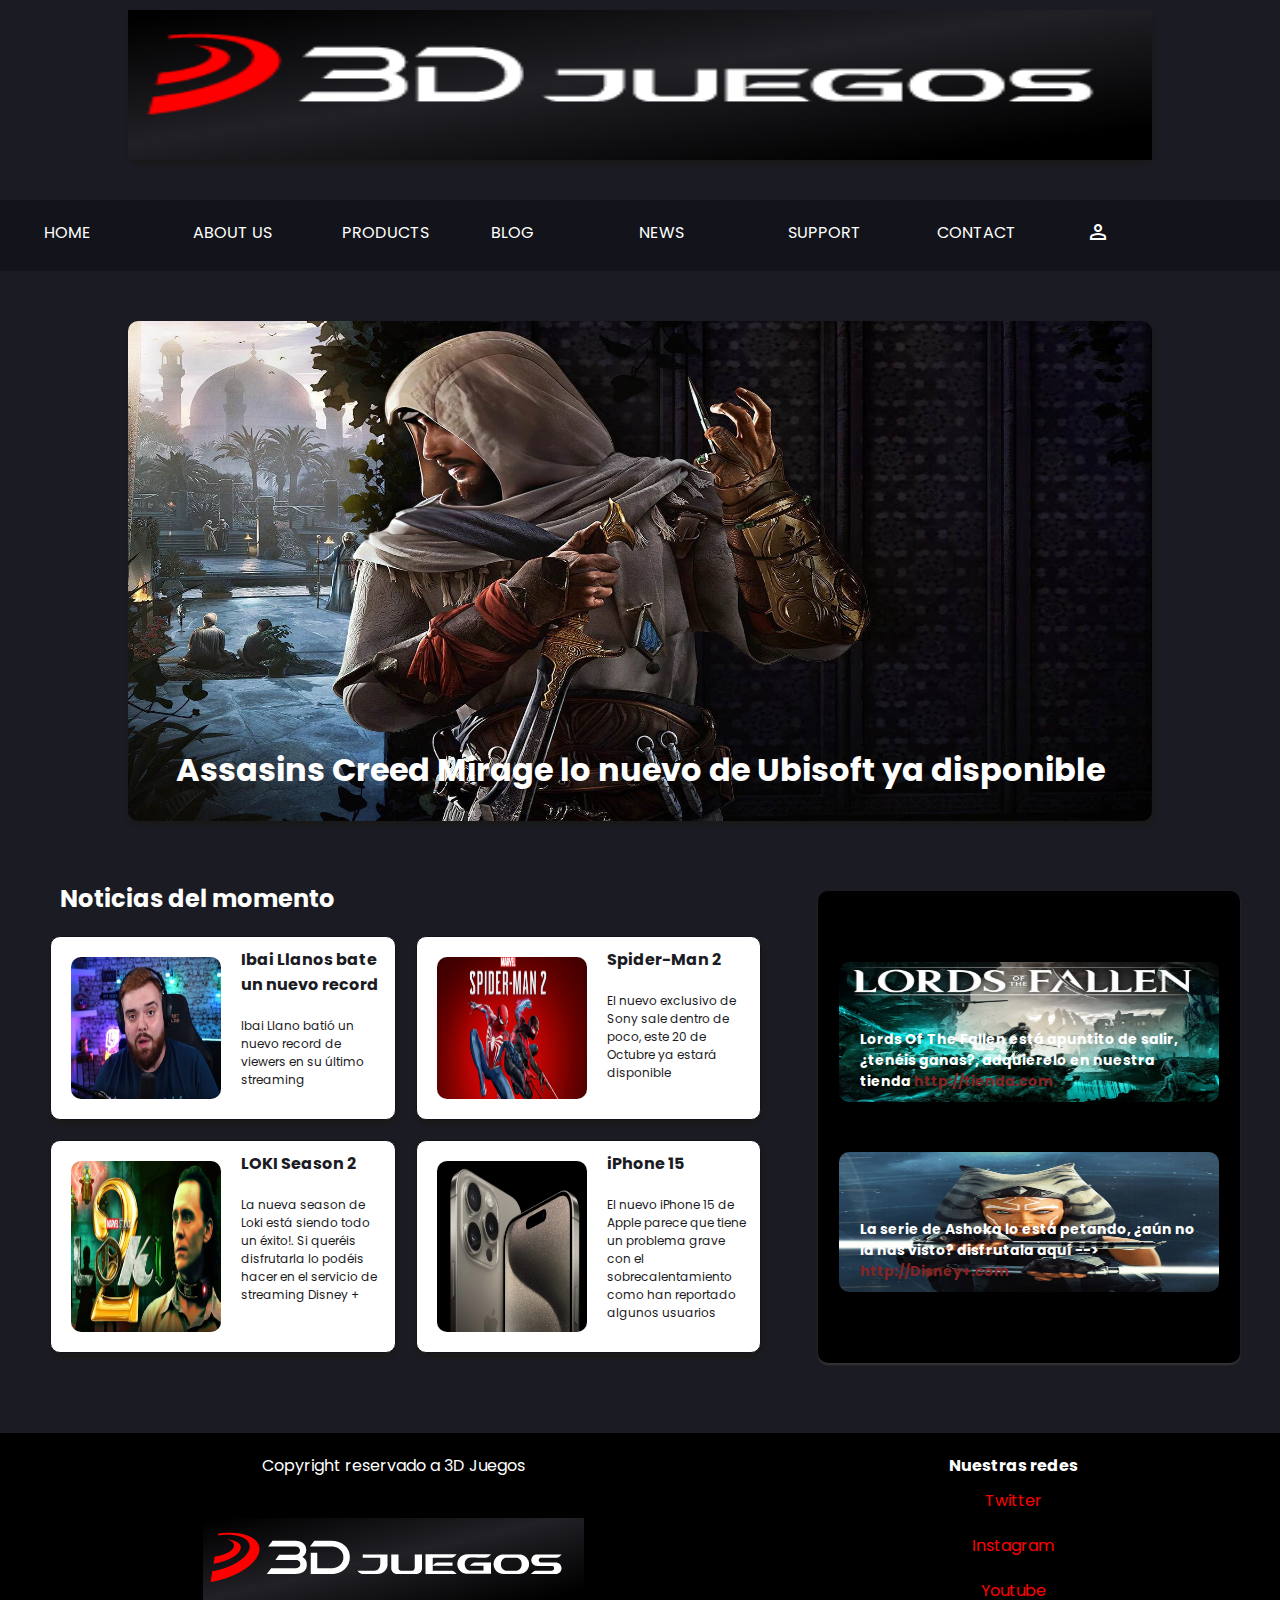
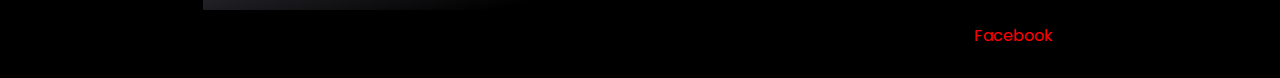
<file: index.html>
<!DOCTYPE html>
<html lang="es">
<head>
    <meta charset="UTF-8">
    <meta name="viewport" content="width=device-width, initial-scale=1.0">
    <link rel="stylesheet" href="https://fonts.googleapis.com/css2?family=Material+Symbols+Outlined:opsz,wght,FILL,GRAD@24,400,0,0" />
    <link rel="stylesheet" href="css/style.css">
    <title>3D Juegos</title>
</head>
<body>
    <header class="header">
        <a href="index.html" class="header-logo__link">
            <div class="header__logo">
                <img src="img/logo_3djuegos.png" class="header__image" alt="image_header"/>
            </div>
        </a>
        <div class="header__container">
            <nav class="menu">
                <ul class="menu__items">
                    <li><a href="#">Home</a></li>
                    <li><a href="#">About us</a></li>
                    <li><a href="pages/products.html">Products</a></li>
                    <li><a href="#">Blog</a></li>
                    <li><a href="#">News</a></li>
                    <li><a href="#">Support</a></li>
                    <li><a href="#">Contact</a></li>
                    <li>
                        <a href="pages/profile.html">
                            <span class="material-symbols-outlined">
                                person
                            </span>
                        </a>
                    </li>
                </ul>
            </nav>
        </div>
    </header>
    <main class="main">
        <section class="main__first-section">
            <img src="img/banner1.jpg" alt="image_main" class="main-first-section__image">
            <p>Assasins Creed Mirage lo nuevo de Ubisoft ya disponible</p>
        </section>
        <section class="main__second-section">
            <div class="main-second-section__container">
                <h2 class="container__title">Noticias del momento</h2>
                <div class="container__articles-container">
                    <article>
                        <img src="img/ibai.jpg" alt="ibai"/>
                        <div>
                            <h4>Ibai Llanos bate un nuevo record</h4>
                            <p>Ibai Llano batió un nuevo record de viewers en su último streaming</p>
                        </div>
                    </article>
                    <article>
                        <img src="img/spiderman2.png" alt="spiderman2"/>
                        <div>
                            <h4>Spider-Man 2</h4>
                            <p>El nuevo exclusivo de Sony sale dentro de poco, este 20 de Octubre ya estará disponible</p>
                        </div>
                    </article>
                    <article>
                        <img src="img/loki.png" alt="loki"/>
                        <div>
                            <h4>LOKI Season 2</h4>
                            <p>La nueva season de Loki está siendo todo un éxito!. Si queréis disfrutarla lo podéis hacer en el servicio de streaming Disney +</p>
                        </div>
                    </article>
                    <article>
                        <img src="img/iphone15.png" alt="iphone15"/>
                        <div>
                            <h4>iPhone 15</h4>
                            <p>El nuevo iPhone 15 de Apple parece que tiene un problema grave con el sobrecalentamiento como han reportado algunos usuarios</p>
                        </div>
                    </article>
                </div>
            </div>
            <aside class="main-second-section__aside">
                <div>
                    <img src="img/juego1.png" alt="lords_of_the_fallen" />
                    <p>Lords Of The Fallen está apuntito de salir, ¿tenéis ganas?, adquierelo en nuestra tienda <a href="#">http://tienda.com</a></p>
                </div>
                <div>
                    <img src="img/ashoka.png" alt="ashoka" />
                    <p>La serie de Ashoka lo está petando, ¿aún no la has visto? disfrutala aquí --> <a href="#">http://Disney+.com</a></p>
                </div>
            </aside>
        </section>
    </main>
    <footer>
        <div class="copyright__box">
            <p>Copyright reservado a 3D Juegos<i class="fa fa-copyright" aria-hidden="true"></i></p>
            <img src="img/logo_3djuegos.png" alt="logo"/>
        </div>
        <div class="footer__menu">
            <h4>Nuestras redes</h4>
            <ul>
                <li><a href="#">Twitter</a></li>
                <li><a href="#">Instagram</a></li>
                <li><a href="#">Youtube</a></li>
                <li><a href="#">Facebook</a></li>
            </ul>
        </div>
    </footer>
</body>
</html>
</file>
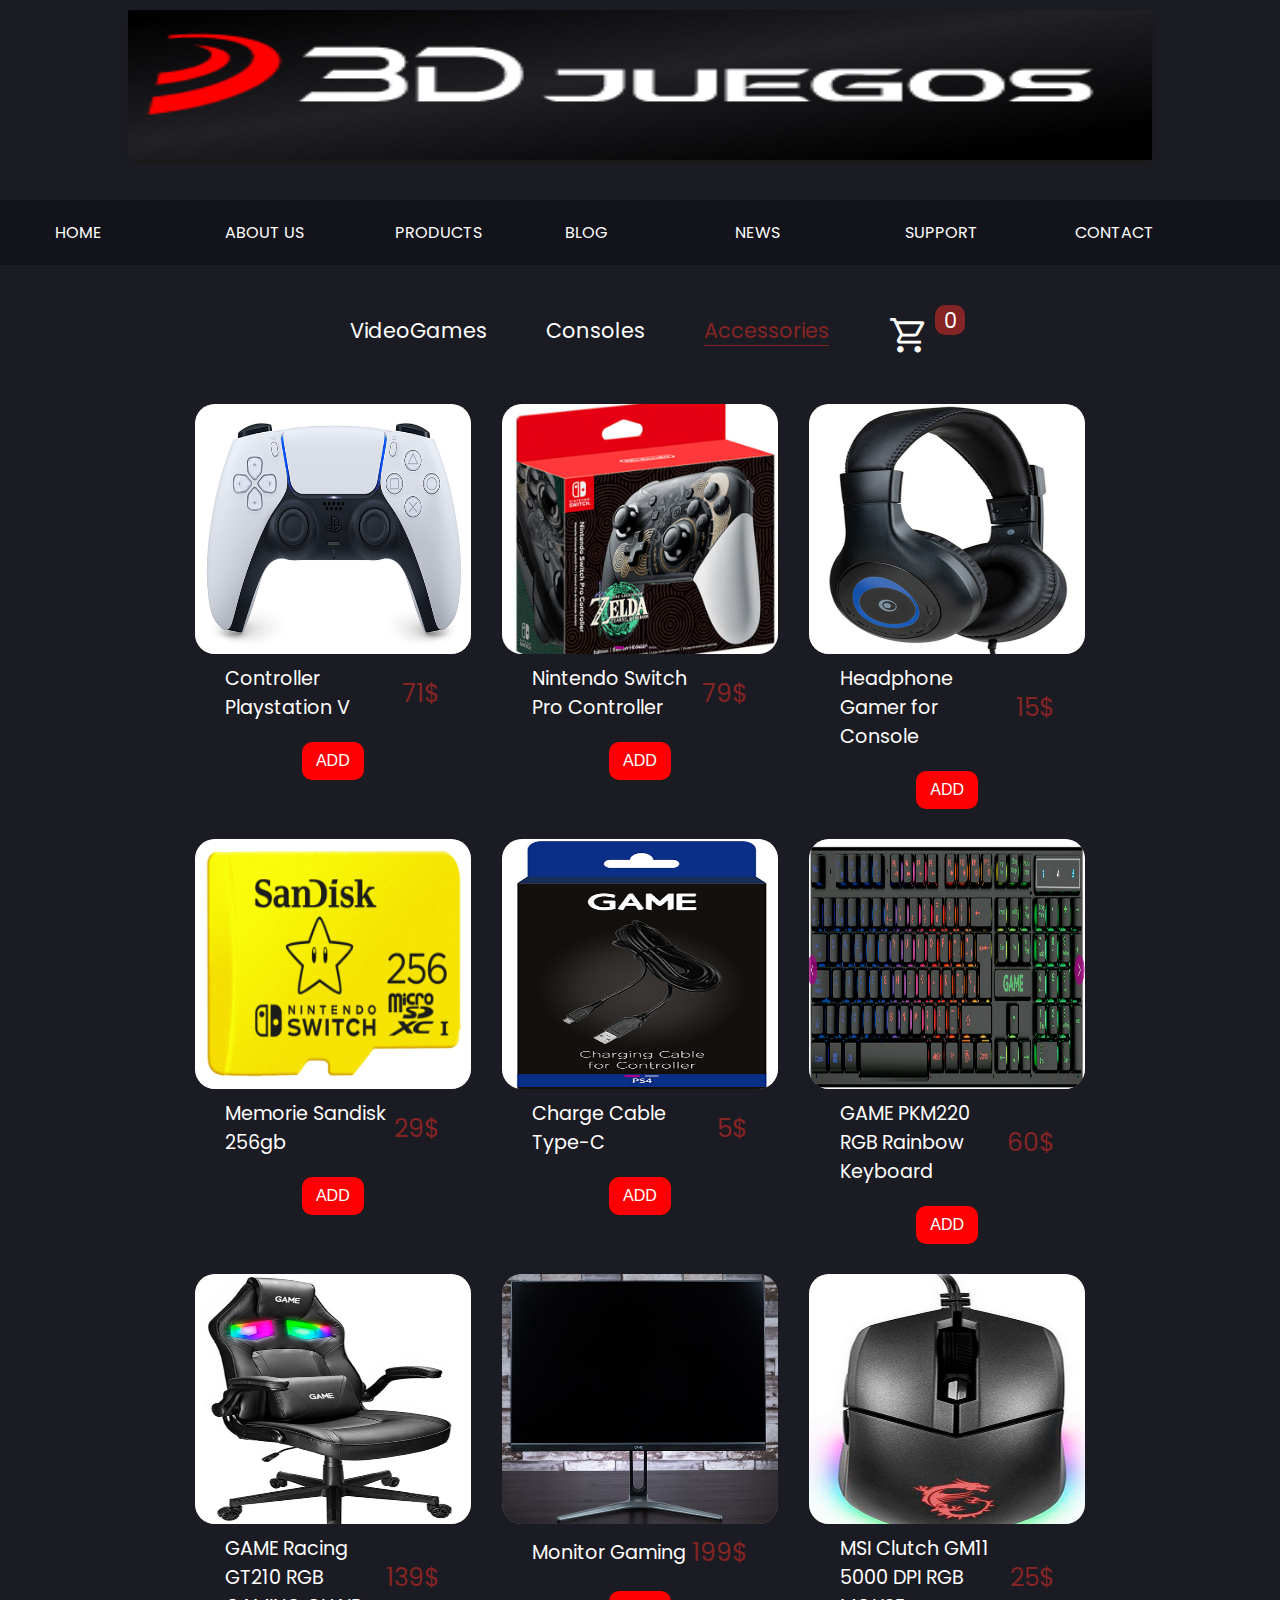
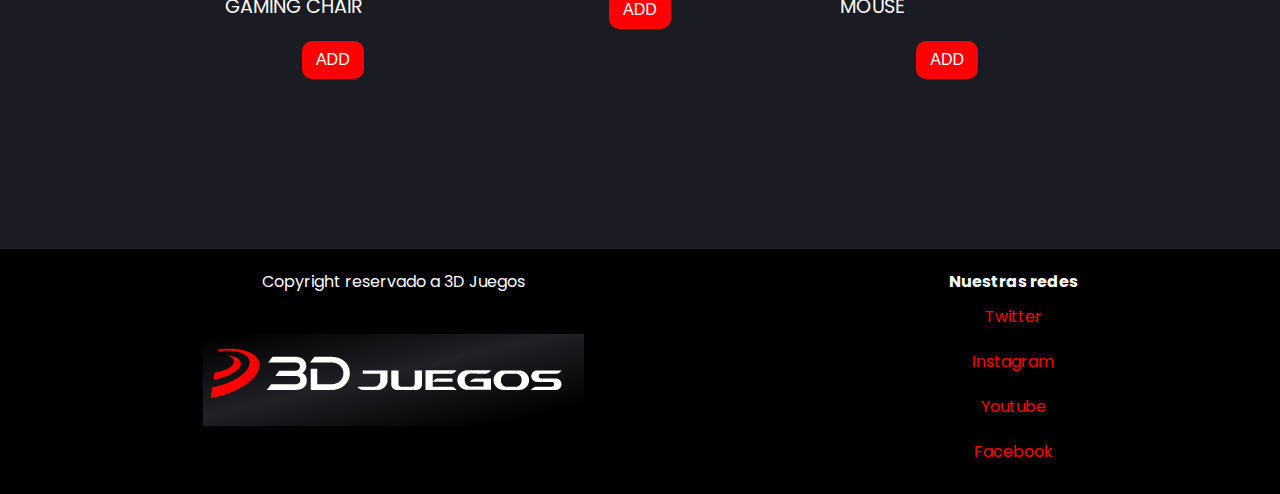
<file: pages/accessories.html>
<!DOCTYPE html>
<html lang="es">
<head>
    <meta charset="UTF-8">
    <meta name="viewport" content="width=device-width, initial-scale=1.0">
    <link rel="stylesheet" href="/css/style.css">
    <link rel="stylesheet" href="https://fonts.googleapis.com/css2?family=Material+Symbols+Outlined:opsz,wght,FILL,GRAD@24,400,0,0" />
    <title>3D Juegos</title>
</head>
<body>
    <header class="header">
        <a href="/index.html" class="header-logo__link">
            <div class="header__logo">
                <img src="/img/logo_3djuegos.png" class="header__image" alt="image_header"/>
            </div>
        </a>
        <div class="header__container">
            <nav class="menu">
                <ul class="menu__items">
                    <li><a href=/index.html">Home</a></li>
                    <li><a href="#">About us</a></li>
                    <li><a href="products.html">Products</a></li>
                    <li><a href="#">Blog</a></li>
                    <li><a href="#">News</a></li>
                    <li><a href="#">Support</a></li>
                    <li><a href="#">Contact</a></li>
                </ul>
            </nav>
        </div>
    </header>
    <main class="main">
        <nav class="products__menu">
            <ul class="products-menu__items">
                <li><a href="products.html">VideoGames</a></li>
                <li><a href="consoles.html">Consoles</a></li>
                <li><a href="accessories.html" class="active">Accessories</a></li>
                <li>
                    <a href="shop_cart.html">
                        <span class="material-symbols-outlined cart">
                            shopping_cart
                        </span>
                    </a>
                    <div id="cart__number">
                        0
                    </div>
                </li>
            </ul>
        </nav>
        <section class="products__container">
            <div class="products--container__products">
                <div class="product">
                    <img src="/img/controller_play.png" alt="controller_play"/>
                    <div class="product__description">
                        <p class="product__paragraph-accessorie">Controller Playstation V</p>
                        <p class="product__price-accessorie">71$</p>
                    </div>
                    <button class="btn__add-accessorie">Add</button>
                </div>
                <div class="product">
                    <img src="/img/nintento_controller.png" alt="controller_switch"/>
                    <div class="product__description">
                        <p class="product__paragraph-accessorie">Nintendo Switch Pro Controller</p>
                        <p class="product__price-accessorie">79$</p>
                    </div>
                    <button class="btn__add-accessorie">Add</button>
                </div>
                <div class="product">
                    <img src="/img/headphone.png" alt="headphone"/>
                    <div class="product__description">
                        <p class="product__paragraph-accessorie">Headphone Gamer for Console</p>
                        <p class="product__price-accessorie">15$</p>
                    </div>
                    <button class="btn__add-accessorie">Add</button>
                </div>
                <div class="product">
                    <img src="/img/memorie.png" alt="sandisk"/>
                    <div class="product__description">
                        <p class="product__paragraph-accessorie">Memorie Sandisk 256gb</p>
                        <p class="product__price-accessorie">29$</p>
                    </div>
                    <button class="btn__add-accessorie">Add</button>
                </div>
                <div class="product">
                    <img src="/img/cable.png" alt="cable"/>
                    <div class="product__description">
                        <p class="product__paragraph-accessorie">Charge Cable Type-C</p>
                        <p class="product__price-accessorie">5$</p>
                    </div>
                    <button class="btn__add-accessorie">Add</button>
                </div>
                <div class="product">
                    <img src="/img/keyboard.png" alt="Keyboard"/>
                    <div class="product__description">
                        <p class="product__paragraph-accessorie">GAME PKM220 RGB Rainbow Keyboard</p>
                        <p class="product__price-accessorie">60$</p>
                    </div>  
                    <button class="btn__add-accessorie">Add</button>
                </div>
                <div class="product">
                    <img src="/img/silla.png" alt="chair"/>
                    <div class="product__description">
                        <p class="product__paragraph-accessorie">GAME Racing GT210 RGB GAMING CHAIR</p>
                        <p class="product__price-accessorie">139$</p>
                    </div>
                    <button class="btn__add-accessorie">Add</button>
                </div>
                <div class="product">
                    <img src="/img/monitor.png" alt="Monitor"/>
                    <div class="product__description">
                        <p class="product__paragraph-accessorie">Monitor Gaming</p>
                        <p class="product__price-accessorie">199$</p>
                    </div>
                    <button class="btn__add-accessorie">Add</button>
                </div>
                <div class="product">
                    <img src="/img/mouse.png" alt="mouse"/>
                    <div class="product__description">
                        <p class="product__paragraph-accessorie">MSI Clutch GM11 5000 DPI RGB MOUSE</p>
                        <p class="product__price-accessorie">25$</p>
                    </div>
                    <button class="btn__add-accessorie">Add</button>
                </div>
            </div>
        </section>
    </main>
    <footer>
        <div class="copyright__box">
            <p>Copyright reservado a 3D Juegos<i class="fa fa-copyright" aria-hidden="true"></i></p>
            <img src="/img/logo_3djuegos.png" alt="logo"/>
        </div>
        <div class="footer__menu">
            <h4>Nuestras redes</h4>
            <ul>
                <li><a href="#">Twitter</a></li>
                <li><a href="#">Instagram</a></li>
                <li><a href="#">Youtube</a></li>
                <li><a href="#">Facebook</a></li>
            </ul>
        </div>
    </footer>
    <script src="/js/main.js"></script>
</body>
</html>
</file>
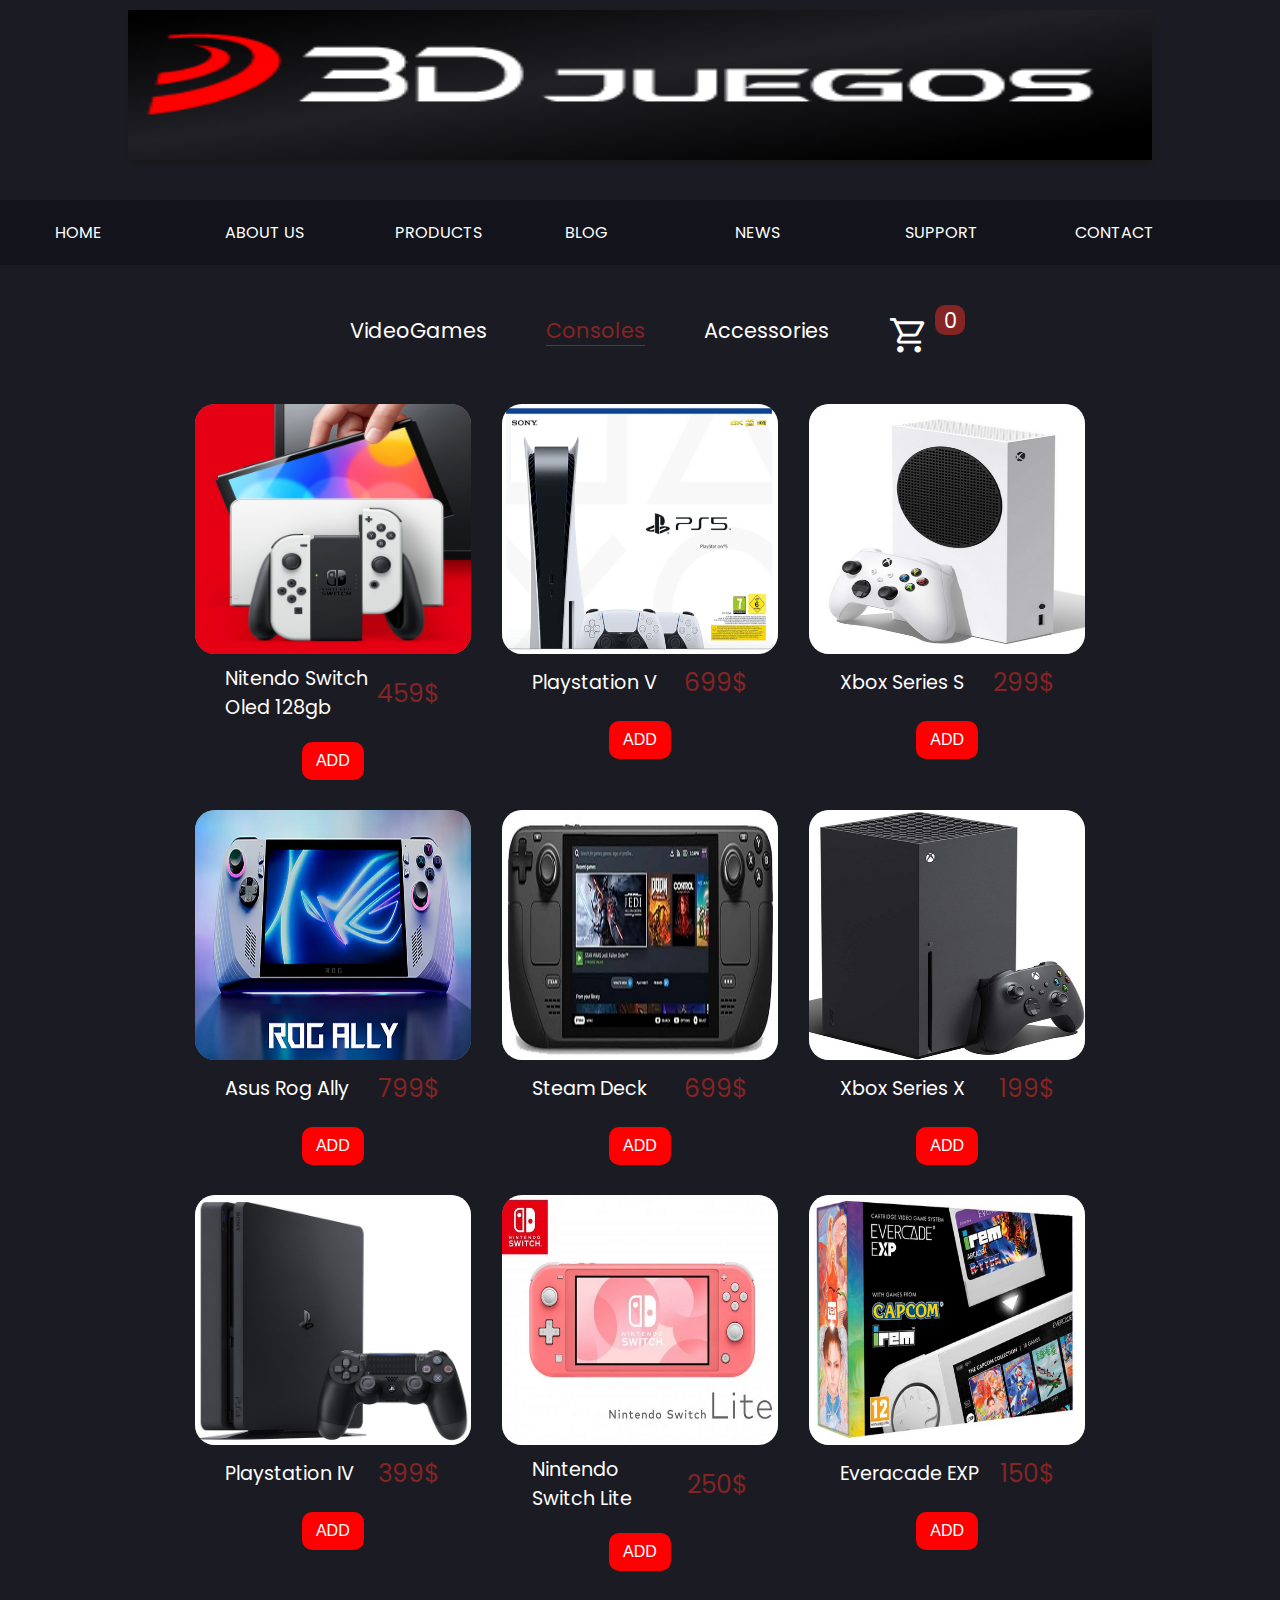
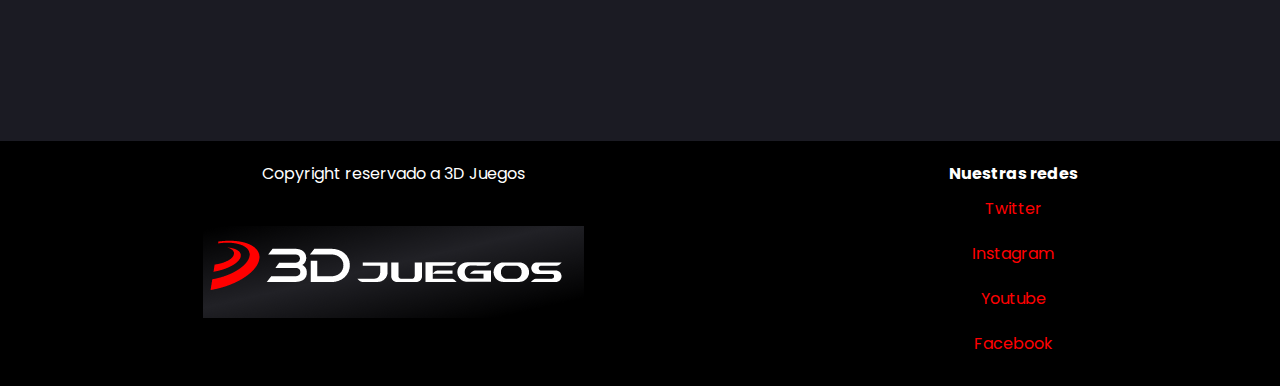
<file: pages/consoles.html>
<!DOCTYPE html>
<html lang="es">
<head>
    <meta charset="UTF-8">
    <meta name="viewport" content="width=device-width, initial-scale=1.0">
    <link rel="stylesheet" href="/css/style.css">
    <link rel="stylesheet" href="https://fonts.googleapis.com/css2?family=Material+Symbols+Outlined:opsz,wght,FILL,GRAD@24,400,0,0" />
    <title>3D Juegos</title>
</head>
<body>
    <header class="header">
        <a href="/index.html" class="header-logo__link">
            <div class="header__logo">
                <img src="/img/logo_3djuegos.png" class="header__image" alt="image_header"/>
            </div>
        </a>
        <div class="header__container">
            <nav class="menu">
                <ul class="menu__items">
                    <li><a href=/index.html">Home</a></li>
                    <li><a href="#">About us</a></li>
                    <li><a href="products.html">Products</a></li>
                    <li><a href="#">Blog</a></li>
                    <li><a href="#">News</a></li>
                    <li><a href="#">Support</a></li>
                    <li><a href="#">Contact</a></li>
                </ul>
            </nav>
        </div>
    </header>
    <main class="main">
        <nav class="products__menu">
            <ul class="products-menu__items">
                <li><a href="products.html">VideoGames</a></li>
                <li><a href="consoles.html" class="active">Consoles</a></li>
                <li><a href="accessories.html">Accessories</a></li>
                <li>
                    <a href="shop_cart.html">
                        <span class="material-symbols-outlined cart">
                            shopping_cart
                        </span>
                    </a>
                    <div id="cart__number">
                        0
                    </div>
                </li>
            </ul>
        </nav>
        <section class="products__container">
            <div class="products--container__products">
                <div class="product">
                    <img src="/img/switch_oled.png" alt="switch"/>
                    <div class="product__description">
                        <p class="product__paragraph-console">Nitendo Switch Oled 128gb</p>
                        <p class="product__price-console">459$</p>
                    </div>
                    <button class="btn__add-console">Add</button>
                </div>
                <div class="product">
                    <img src="/img/playstation_5.png" alt="play5"/>
                    <div class="product__description">
                        <p class="product__paragraph-console">Playstation V</p>
                        <p class="product__price-console">699$</p>
                    </div>
                    <button class="btn__add-console">Add</button>
                </div>
                <div class="product">
                    <img src="/img/xbox_s.png" alt="xbox__s"/>
                    <div class="product__description">
                        <p class="product__paragraph-console">Xbox Series S</p>
                        <p class="product__price-console">299$</p>
                    </div>
                    <button class="btn__add-console">Add</button>
                </div>
                <div class="product">
                    <img src="/img/rog_ally.png" alt="asus_rog"/>
                    <div class="product__description">
                        <p class="product__paragraph-console">Asus Rog Ally</p>
                        <p class="product__price-console">799$</p>
                    </div>
                    <button class="btn__add-console">Add</button>
                </div>
                <div class="product">
                    <img src="/img/steam_deck.png" alt="steam"/>
                    <div class="product__description">
                        <p class="product__paragraph-console">Steam Deck</p>
                        <p class="product__price-console">699$</p>
                    </div>
                    <button class="btn__add-console">Add</button>
                </div>
                <div class="product">
                    <img src="/img/xbox_x.png" alt="xbox_x"/>
                    <div class="product__description">
                        <p class="product__paragraph-console">Xbox Series X</p>
                        <p class="product__price-console">199$</p>
                    </div>  
                    <button class="btn__add-console">Add</button>
                </div>
                <div class="product">
                    <img src="/img/playstation_4.png" alt="pla4"/>
                    <div class="product__description">
                        <p class="product__paragraph-console">Playstation IV</p>
                        <p class="product__price-console">399$</p>
                    </div>
                    <button class="btn__add-console">Add</button>
                </div>
                <div class="product">
                    <img src="/img/nintendo_lite.png" alt="nintendo"/>
                    <div class="product__description">
                        <p class="product__paragraph-console">Nintendo Switch Lite</p>
                        <p class="product__price-console">250$</p>
                    </div>
                    <button class="btn__add-console">Add</button>
                </div>
                <div class="product">
                    <img src="/img/everarcade.png" alt="everarcade"/>
                    <div class="product__description">
                        <p class="product__paragraph-console">Everacade EXP</p>
                        <p class="product__price-console">150$</p>
                    </div>
                    <button class="btn__add-console">Add</button>
                </div>
            </div>
        </section>
    </main>
    <footer>
        <div class="copyright__box">
            <p>Copyright reservado a 3D Juegos<i class="fa fa-copyright" aria-hidden="true"></i></p>
            <img src="/img/logo_3djuegos.png" alt="logo"/>
        </div>
        <div class="footer__menu">
            <h4>Nuestras redes</h4>
            <ul>
                <li><a href="#">Twitter</a></li>
                <li><a href="#">Instagram</a></li>
                <li><a href="#">Youtube</a></li>
                <li><a href="#">Facebook</a></li>
            </ul>
        </div>
    </footer>
    <script src="/js/main.js"></script>
</body>
</html>
</file>
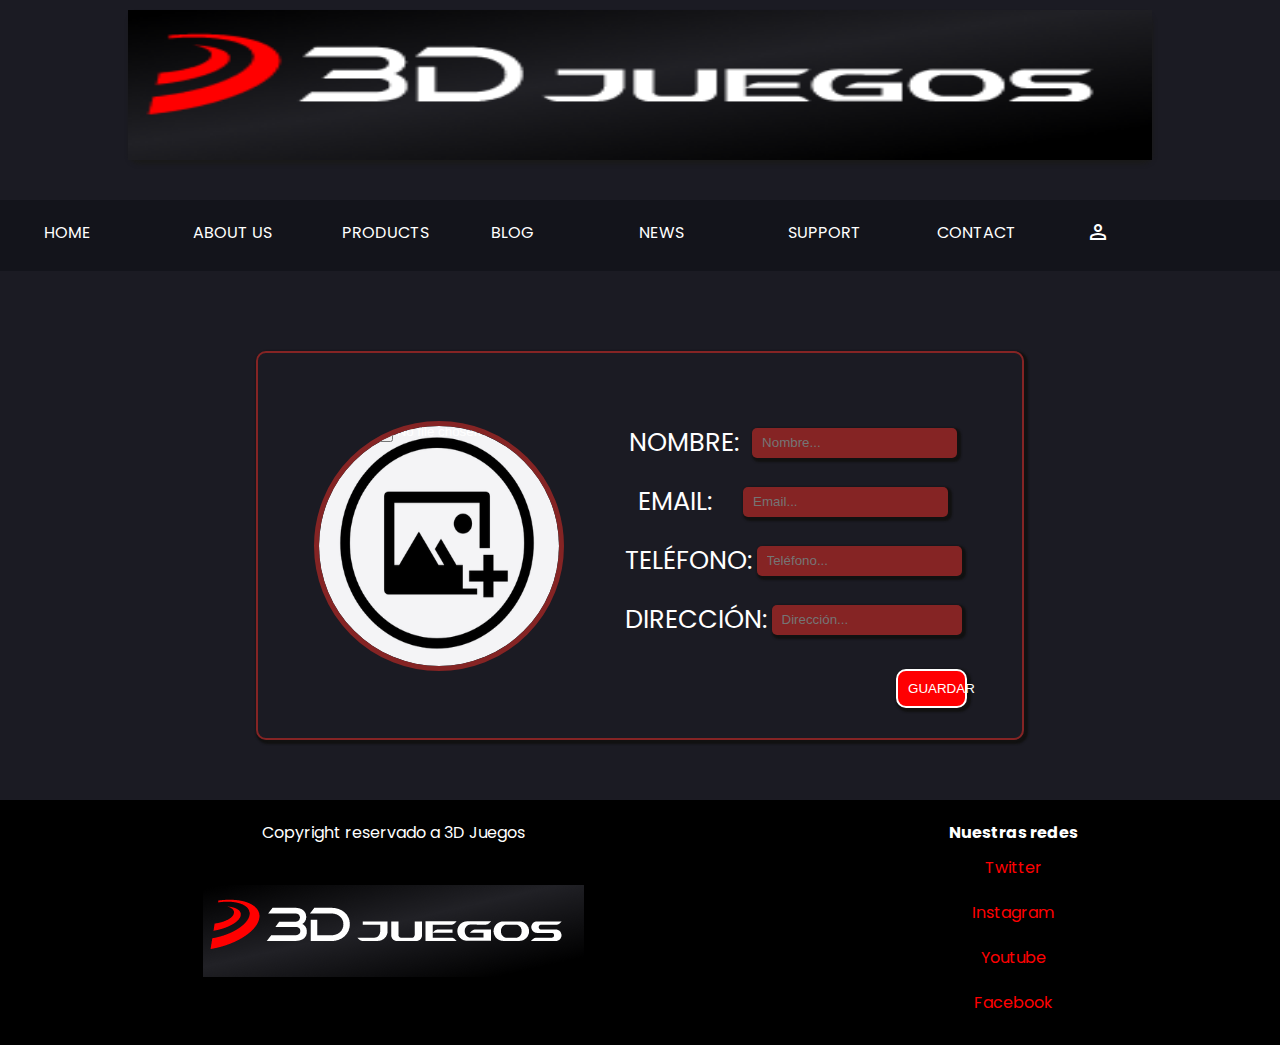
<file: pages/edit.html>
<!DOCTYPE html>
<html lang="es">
<head>
    <meta charset="UTF-8">
    <meta name="viewport" content="width=device-width, initial-scale=1.0">
    <link rel="stylesheet" href="/css/style.css">
    <link rel="stylesheet" href="https://fonts.googleapis.com/css2?family=Material+Symbols+Outlined:opsz,wght,FILL,GRAD@24,400,0,0" />
    <link rel="stylesheet" href="https://fonts.googleapis.com/css2?family=Material+Symbols+Outlined:opsz,wght,FILL,GRAD@24,400,0,0" />
    <link rel="stylesheet" href="https://fonts.googleapis.com/css2?family=Material+Symbols+Outlined:opsz,wght,FILL,GRAD@24,400,0,0" />
    <title>3D Juegos</title>
</head>
<body>
    <header class="header">
        <a href="/index.html" class="header-logo__link">
            <div class="header__logo">
                <img src="/img/logo_3djuegos.png" class="header__image" alt="image_header"/>
            </div>
        </a>
        <div class="header__container">
            <nav class="menu">
                <ul class="menu__items">
                    <li><a href="/index.html">Home</a></li>
                    <li><a href="#">About us</a></li>
                    <li><a href="products.html">Products</a></li>
                    <li><a href="#">Blog</a></li>
                    <li><a href="#">News</a></li>
                    <li><a href="#">Support</a></li>
                    <li><a href="#">Contact</a></li>
                    <li>
                        <a href="profile.html">
                            <span class="material-symbols-outlined">
                                person
                            </span>
                        </a>
                    </li>
                </ul>
            </nav>
        </div>
    </header>
    <main class="main">
        <section class="profile__container">
            <div class="profile__img">
                <img src="/img/no_img.png" alt="img_profile" class="profile__image"/>
                <input type="file" name="image" id="img_input"/>
            </div>
            <div class="profile__data">
                <form id="form_edit">
                    <div class="container__input">
                        <label for="name">Nombre:</label>
                        <input type="text" name="nombre" id="nombre_profile" placeholder="Nombre..."/>
                    </div>
                    <div class="container__input">
                        <label for="name">Email:</label>
                        <input type="text" name="email" id="email_profile" placeholder="Email..."/>
                    </div>
                    <div class="container__input">
                        <label for="name">Teléfono:</label>
                        <input type="text" name="telefono" id="telefono_profile" placeholder="Teléfono..."/>
                    </div>
                    <div class="container__input">
                        <label for="name">Dirección:</label>
                        <input type="text" name="direccion" id="direccion_profile" placeholder="Dirección..."/>
                    </div>
                    <button type="submit" id="btn_save_profile">
                        <a href="profile.html">
                            Guardar
                        </a>
                    </button>
                </form>
            </div>
        </section>
    </main>
    <footer>
        <div class="copyright__box">
            <p>Copyright reservado a 3D Juegos<i class="fa fa-copyright" aria-hidden="true"></i></p>
            <img src="/img/logo_3djuegos.png" alt="logo"/>
        </div>
        <div class="footer__menu">
            <h4>Nuestras redes</h4>
            <ul>
                <li><a href="#">Twitter</a></li>
                <li><a href="#">Instagram</a></li>
                <li><a href="#">Youtube</a></li>
                <li><a href="#">Facebook</a></li>
            </ul>
        </div>
    </footer>
    <script src="/js/main.js"></script>
</body>
</html>
</file>
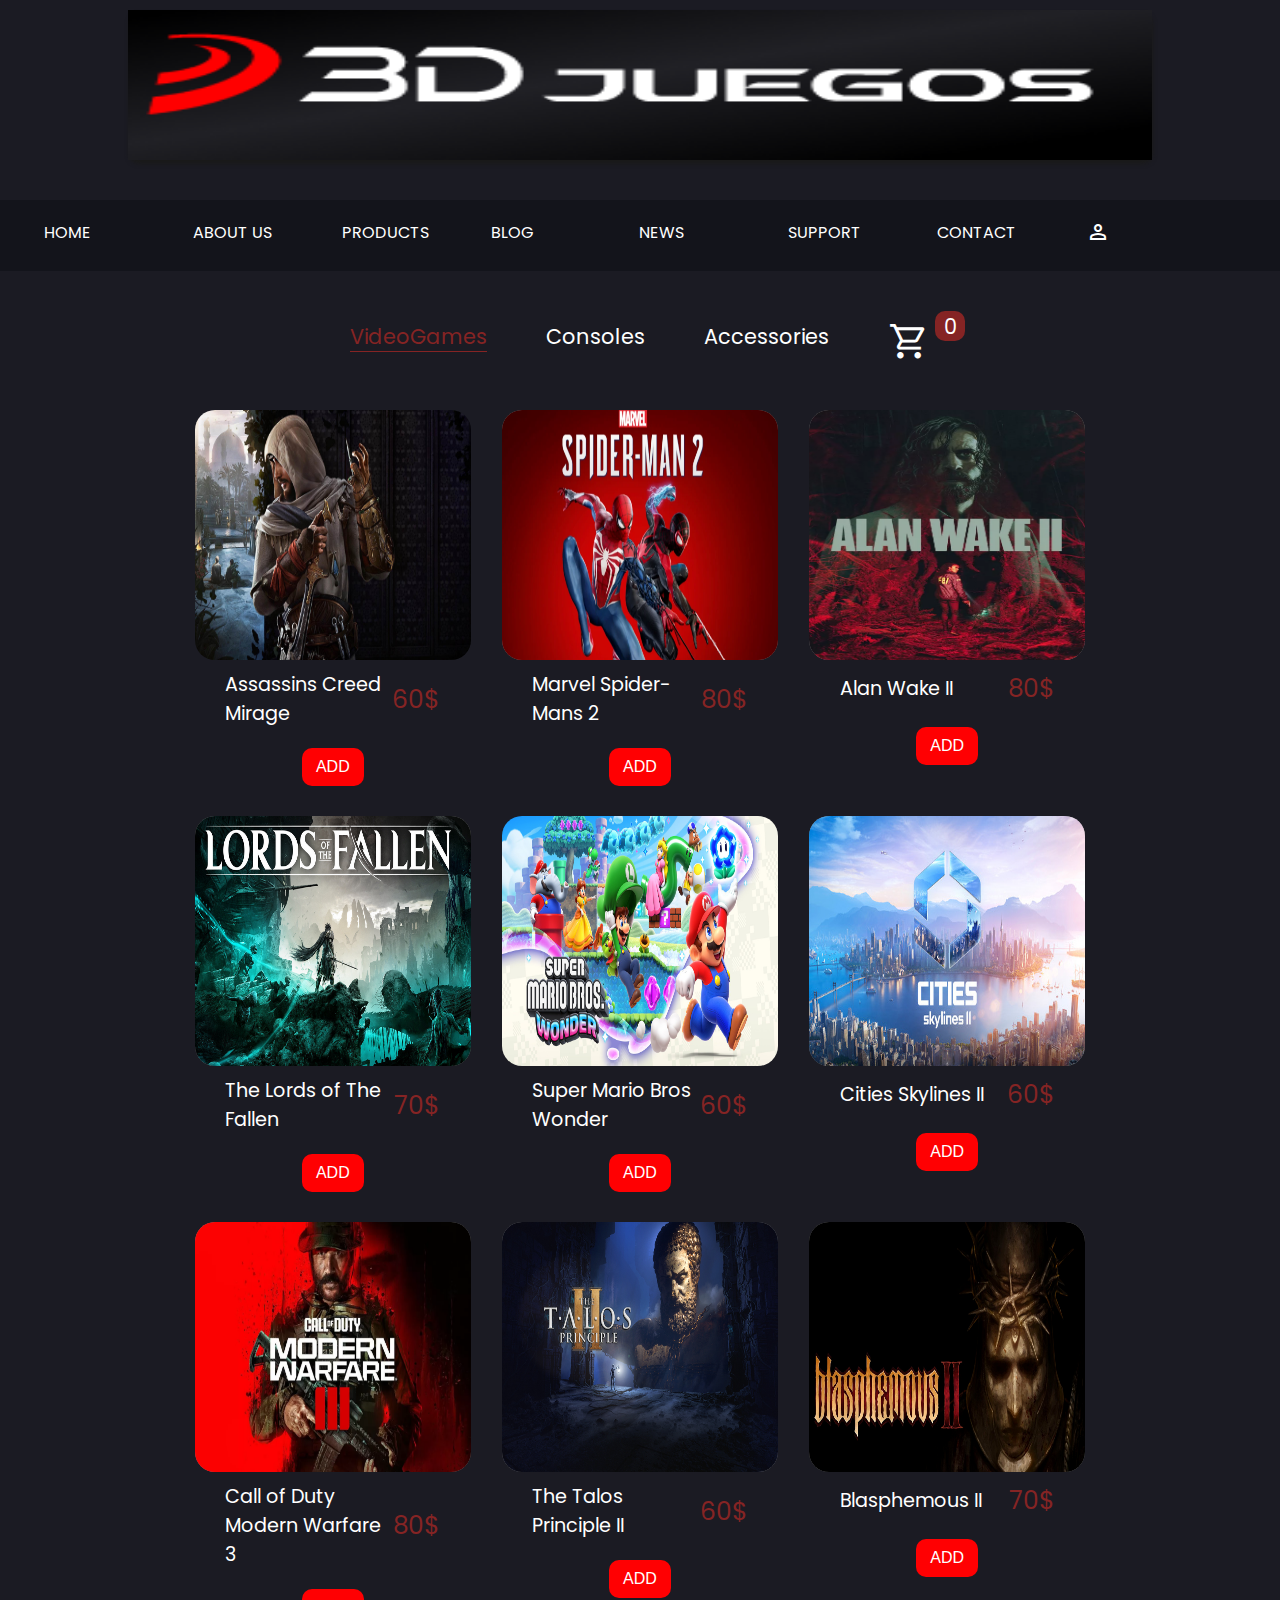
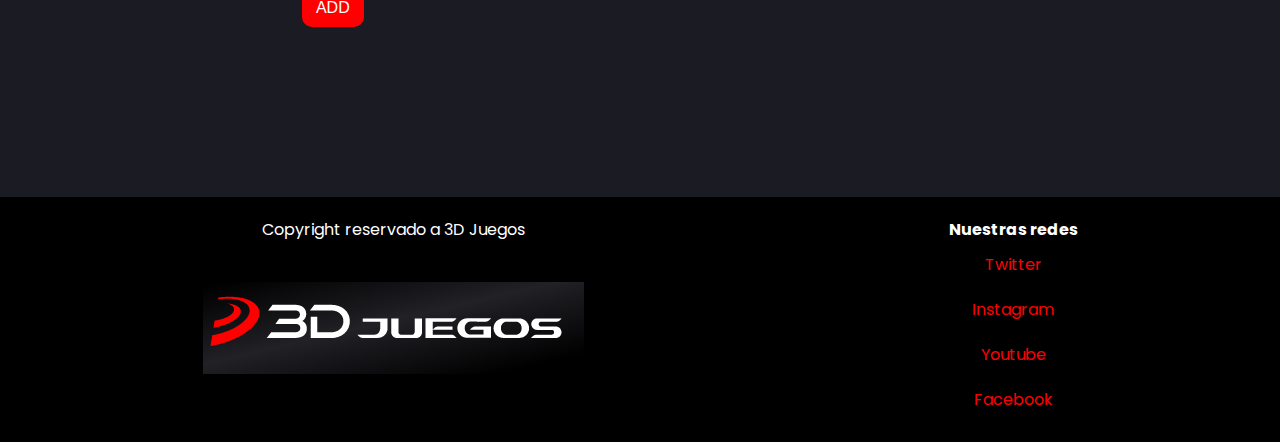
<file: pages/products.html>
<!DOCTYPE html>
<html lang="es">
<head>
    <meta charset="UTF-8">
    <meta name="viewport" content="width=device-width, initial-scale=1.0">
    <link rel="stylesheet" href="/css/style.css">
    <link rel="stylesheet" href="https://fonts.googleapis.com/css2?family=Material+Symbols+Outlined:opsz,wght,FILL,GRAD@24,400,0,0" />
    <link rel="stylesheet" href="https://fonts.googleapis.com/css2?family=Material+Symbols+Outlined:opsz,wght,FILL,GRAD@24,400,0,0" />
    <title>3D Juegos</title>
</head>
<body>
    <header class="header">
        <a href="/index.html" class="header-logo__link">
            <div class="header__logo">
                <img src="/img/logo_3djuegos.png" class="header__image" alt="image_header"/>
            </div>
        </a>
        <div class="header__container">
            <nav class="menu">
                <ul class="menu__items">
                    <li><a href="/index.html">Home</a></li>
                    <li><a href="#">About us</a></li>
                    <li><a href="products.html">Products</a></li>
                    <li><a href="#">Blog</a></li>
                    <li><a href="#">News</a></li>
                    <li><a href="#">Support</a></li>
                    <li><a href="#">Contact</a></li>
                    <li>
                        <a href="profile.html">
                            <span class="material-symbols-outlined">
                                person
                            </span>
                        </a>
                    </li>
                </ul>
            </nav>
        </div>
    </header>
    <main class="main">
        <nav class="products__menu">
            <ul class="products-menu__items">
                <li><a href="products.html" class="active">VideoGames</a></li>
                <li><a href="consoles.html">Consoles</a></li>
                <li><a href="accessories.html">Accessories</a></li>
                <li>
                    <a href="shop_cart.html">
                        <span class="material-symbols-outlined cart">
                            shopping_cart
                        </span>
                    </a>
                    <div id="cart__number">
                        0
                    </div>
                </li>
            </ul>
        </nav>
        <section class="products__container">
            <div class="products--container__products">
                <div class="product">
                    <img src="/img/banner1.jpg" alt="Assasins"/>
                    <div class="product__description">
                        <p class="product__paragraph-game">Assassins Creed Mirage</p>
                        <p class="product__price-game">60$</p>
                    </div>
                    <button class="btn__add-game">Add</button>
                </div>
                <div class="product">
                    <img src="/img/spiderman2.png" alt="spider-man"/>
                    <div class="product__description">
                        <p class="product__paragraph-game">Marvel Spider-Mans 2</p>
                        <p class="product__price-game">80$</p>
                    </div>
                    <button class="btn__add-game">Add</button>
                </div>
                <div class="product">
                    <img src="/img/alan_wake.png" alt="alan"/>
                    <div class="product__description">
                        <p class="product__paragraph-game">Alan Wake II</p>
                        <p class="product__price-game">80$</p>
                    </div>
                    <button class="btn__add-game">Add</button>
                </div>
                <div class="product">
                    <img src="/img/juego1.png" alt="lords"/>
                    <div class="product__description">
                        <p class="product__paragraph-game">The Lords of The Fallen</p>
                        <p class="product__price-game">70$</p>
                    </div>
                    <button class="btn__add-game">Add</button>
                </div>
                <div class="product">
                    <img src="/img/super_mario.jpg" alt="mario"/>
                    <div class="product__description">
                        <p class="product__paragraph-game">Super Mario Bros Wonder</p>
                        <p class="product__price-game">60$</p>
                    </div>
                    <button class="btn__add-game">Add</button>
                </div>
                <div class="product">
                    <img src="/img/cities_skylines.png" alt="cities"/>
                    <div class="product__description">
                        <p class="product__paragraph-game">Cities Skylines II</p>
                        <p class="product__price-game">60$</p>
                    </div>  
                    <button class="btn__add-game">Add</button>
                </div>
                <div class="product">
                    <img src="/img/cod3.png" alt="cod"/>
                    <div class="product__description">
                        <p class="product__paragraph-game">Call of Duty Modern Warfare 3</p>
                        <p class="product__price-game">80$</p>
                    </div>
                    <button class="btn__add-game">Add</button>
                </div>
                <div class="product">
                    <img src="/img/talos_principle.png" alt="talos"/>
                    <div class="product__description">
                        <p class="product__paragraph-game">The Talos Principle II</p>
                        <p class="product__price-game">60$</p>
                    </div>
                    <button class="btn__add-game">Add</button>
                </div>
                <div class="product">
                    <img src="/img/blasphemous2.png" alt="Blasphemous"/>
                    <div class="product__description">
                        <p class="product__paragraph-game">Blasphemous II</p>
                        <p class="product__price-game">70$</p>
                    </div>
                    <button class="btn__add-game">Add</button>
                </div>
            </div>
        </section>
    </main>
    <footer>
        <div class="copyright__box">
            <p>Copyright reservado a 3D Juegos<i class="fa fa-copyright" aria-hidden="true"></i></p>
            <img src="/img/logo_3djuegos.png" alt="logo"/>
        </div>
        <div class="footer__menu">
            <h4>Nuestras redes</h4>
            <ul>
                <li><a href="#">Twitter</a></li>
                <li><a href="#">Instagram</a></li>
                <li><a href="#">Youtube</a></li>
                <li><a href="#">Facebook</a></li>
            </ul>
        </div>
    </footer>
    <script src="/js/main.js"></script>
</body>
</html>
</file>
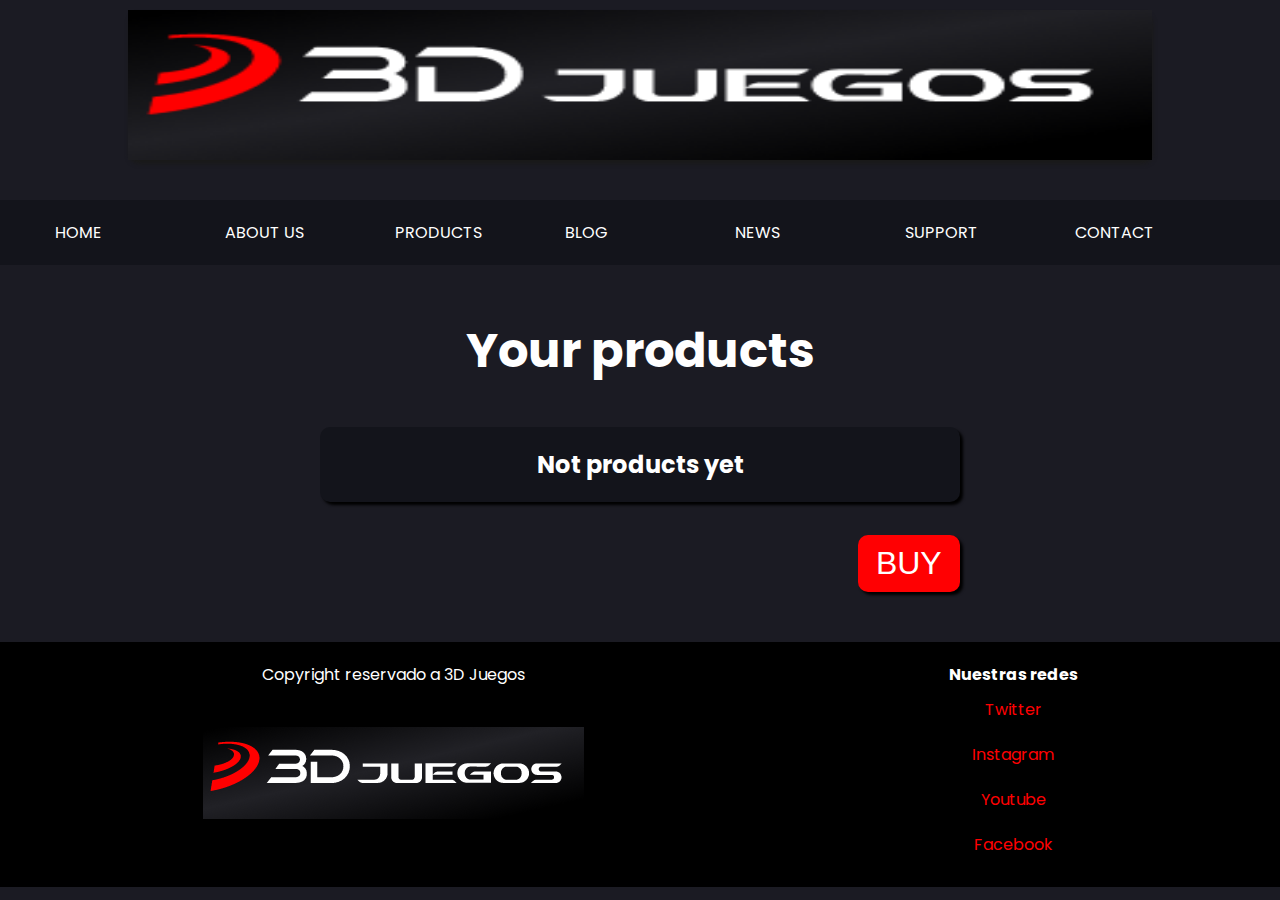
<file: pages/shop_cart.html>
<!DOCTYPE html>
<html lang="es">
<head>
    <meta charset="UTF-8">
    <meta name="viewport" content="width=device-width, initial-scale=1.0">
    <link rel="stylesheet" href="/css/style.css">
    <link rel="stylesheet" href="https://fonts.googleapis.com/css2?family=Material+Symbols+Outlined:opsz,wght,FILL,GRAD@24,400,0,0" />
    <title>3D Juegos</title>
</head>
<body>
    <div class="black_screen"></div>
    <header class="header">
        <a href="/index.html" class="header-logo__link">
            <div class="header__logo">
                <img src="/img/logo_3djuegos.png" class="header__image" alt="image_header"/>
            </div>
        </a>
        <div class="header__container">
            <nav class="menu">
                <ul class="menu__items">
                    <li><a href=/index.html">Home</a></li>
                    <li><a href="#">About us</a></li>
                    <li><a href="products.html">Products</a></li>
                    <li><a href="#">Blog</a></li>
                    <li><a href="#">News</a></li>
                    <li><a href="#">Support</a></li>
                    <li><a href="#">Contact</a></li>
                </ul>
            </nav>
        </div>
    </header>
    <main class="main">
        <div class="modal">
            <h3>Thank you for shopping with us, see you soon!</h3>
            <button id="btn_modal">Close</button>
        </div>
        <h1 class="products__title">Your products</h1>
        <section class="products__container">
            <div class="cart__products">
                
            </div>
            <button id="btn_buy">Buy</button>
        </section>
    </main>
    <footer>
        <div class="copyright__box">
            <p>Copyright reservado a 3D Juegos<i class="fa fa-copyright" aria-hidden="true"></i></p>
            <img src="/img/logo_3djuegos.png" alt="logo"/>
        </div>
        <div class="footer__menu">
            <h4>Nuestras redes</h4>
            <ul>
                <li><a href="#">Twitter</a></li>
                <li><a href="#">Instagram</a></li>
                <li><a href="#">Youtube</a></li>
                <li><a href="#">Facebook</a></li>
            </ul>
        </div>
    </footer>
    <script src="/js/main.js"></script>
</body>
</html>
</file>
<file: css/style.css>
@import url('https://fonts.googleapis.com/css2?family=IBM+Plex+Sans&family=Poppins&display=swap');

body {
    font-family: 'IBM Plex Sans', sans-serif;
    font-family: 'Poppins', sans-serif;
    background-color: #1B1B23;
}

*, html {
    margin: 0;
    padding: 0;
    box-sizing: border-box;
}

header.header {
    display: flex;
    flex-direction: column;
    align-items: center;
    justify-content: center;
    width: 100%;
}

div.header__logo {
    width: 100%;
    height: 150px;
    box-shadow: 1px 4px 4px #1a1a1a;
    border-radius: 10px;
    transition: 0.5s;
}

div.header__logo:hover {
    transform: scale(1.02);
}

div.header__logo img {
    width: 100%;
    height: 100%;
}

a.header-logo__link {
    width: 80%;
    margin-bottom: 40px;
    margin-top: 10px;
}

div.header__container {
    width: 100%;
    display: flex;
    flex-direction: column;
    align-items: end;
    justify-content: center;
    margin-bottom: 50px;
}

nav.menu {
    display: flex;
    width: 100%;
    justify-content: space-between;
    background-color: #13141B;
    padding: 20px;
}

ul.menu__items {
    display: flex;
    list-style: none;
    justify-content: space-around;
    width: 100%;
    padding: 0px;
    margin-right: 50px;
}

ul.menu__items li {
    width: 100px;
}

ul.menu__items li a {
    text-decoration: none;
    text-transform: uppercase;
    color: #FFFF;
    transition: 0.5s;
}

ul.menu__items li a:hover {
    color: #FF0002;
}


/* MAIN */
main.main {
    display: flex;
    width: 100%;
    flex-direction: column;
}

section.main__first-section {
    width: 100%;
    display: flex;
    justify-content: center;
    margin-bottom: 50px;
    position: relative;
}

section.main__first-section p {
    position: absolute;
    color: #ffffff;
    font-weight: bold;
    top: 85%;
    font-size: 2em;
}

img.main-first-section__image {
    width: 80%;
    height: 500px;
    border-radius: 10px;
    box-shadow: 1px 4px 4px #1a1a1a;
}

/* SECOND SECTION */

section.main__second-section {
    width: 100%;
    display: flex;
    justify-content: space-between;
    height: auto;
    margin-bottom: 50px;
}

h2.container__title {
    width: 98%;
    padding: 10px;
    padding-left: 20px;
    color: #ffffff;
}

div.main-second-section__container {
    width: 60%;
    margin-left: 40px;
}

div.container__articles-container{
    width: 100%;
    display: flex;
    flex-wrap: wrap;
}

div.container__articles-container article img {
    width: 150px;
    height: auto;
    margin: 10px;
    border-radius: 10px;
}

div.container__articles-container article div {
    width: 60%;
    margin-bottom: 20px;
    margin-left: 10px;
}

div.container__articles-container article div p {
    font-size: 12px;

}

div.container__articles-container article div h4 {
    font-weight: bold;
    margin-bottom: 20px;
}

div.container__articles-container article {
    width: 45%;
    border: 1px solid #13141B;
    border-radius: 10px;
    display: flex;
    margin: 10px;
    box-shadow: 1px 4px 4px #1a1a1a;
    padding: 10px;
    background: #ffffff;
    color: #1B1B23;
}

aside.main-second-section__aside {
    width: 33%;
    height: auto;
    background: #000000;
    border-radius: 10px;
    box-shadow: 0px 2px 2px #353535;
    margin-top: 20px;
    margin-right: 40px;
    display: flex;
    flex-direction: column;
    justify-content: center;
    align-items: center;
}

aside.main-second-section__aside div {
    width: 100%;
    display: flex;
    flex-direction: column;
    justify-content: center;
    align-items: center;
    margin-bottom: 50px;
    position: relative;
}

aside.main-second-section__aside div:nth-child(2) {
    margin: 0;
}

aside.main-second-section__aside div img {
    width: 90%;
    height: 140px;
    border-radius: 10px;
}

aside.main-second-section__aside div p {
    color: #ffffff;
    position: absolute;
    font-size: 14px;
    font-weight: bold;
    width: 80%;
    bottom: 10px;
}

aside.main-second-section__aside div p a{
    color: #852424;
    text-decoration: none;
    transition: 0.5s;
}

aside.main-second-section__aside div p a:hover {
    color: #FF0002;
}


footer {
    width: 100%;
    background: black;
    height: auto;
    margin-top: 20px;
    color: #ffffff;
    padding: 20px;
    display: flex;
    justify-content: space-around;
    bottom: 0;
}

footer div.copyright__box {
    text-align: center;
}

footer div.copyright__box p {
    margin-bottom: 40px;
}

footer div.footer__menu {
    display: flex;
    flex-direction: column;
    justify-content: center;
}

footer div.footer__menu ul {
    display: flex;
    flex-direction: column;
    align-items: center;
    list-style: none;
}

footer div.footer__menu ul li {
    margin: 10px    ;
}

footer div.footer__menu ul li a {
    text-decoration: none;
    color: #FF0002;
    transition: 0.5s;
}

footer div.footer__menu ul li a:hover {
    color: #852424;
}


/* PRODUCTS */
main.main nav.products__menu {
    width: 50%;
    margin: 0 auto;
    text-align: center;
}

nav.products__menu ul.products-menu__items {
    display: flex;
    width: 100%;
    justify-content: space-around;
    list-style: none;
}
ul.products-menu__items li {
    position: relative;
}
ul.products-menu__items li a {
    text-decoration: none;
    color: #ffffff;
    font-size: 1.3em;
    transition: .5s;
}

ul.products-menu__items li a.active {
    color: #852424;
    border-bottom: 1px solid #852424;
}
ul.products-menu__items li a span.cart {
    border-bottom: none;
    font-size: 2em;
}

ul.products-menu__items li div#cart__number {
    position: absolute;
    top: -10px;
    right: -35px;
    align-items: center;
    display: flex;
    justify-content: center;
    width: 30px;
    height: 30px;
    background-color: #852424;
    border-radius: 10px;
    color: #ffffff;
    font-size: 1.3em;
    transition: .3s;
}

ul.products-menu__items li a:hover {
    color: #852424;
    border-bottom: 1px solid #852424;
}

/* SECTION PRODUCTS */
section.products__container {
    width: 100%;
    margin-top: 40px;
    margin-bottom: 30px;
}

section.products__container div.products--container__products{
    width: 80%;
    display: flex;
    flex-wrap: wrap;
    margin: 0 auto;
    justify-content: center;
}

div.product {
    width: 30%;
    display: flex;
    flex-direction: column;
    align-items: center;
    margin-bottom: 30px;
}

div.product img {
    width: 90%;
    height: 250px;
    background: gray;
    margin-bottom: 10px;
    border-radius: 20px;
}

div.product div.product__description{
    display: flex;
    justify-content: space-between;
    width: 70%;
    margin-bottom: 20px;
    color: #ffffff;
    font-size: 1.2em;
    align-items: center;
}

div.product div.product__description p.product__price-game, p.product__price-accessorie, p.product__price-console {
    color: #852424;
    font-size: 1.3em;
}

div.product button.btn__add-game, button.btn__add-console, button.btn__add-accessorie {
    width: 20%;
    padding: 10px;
    cursor: pointer;
    border: none;
    border-radius: 10px;
    text-transform: uppercase;
    font-size: 1em;
    background: #FF0002;
    color: #ffffff;
    transition: .5s;
}

div.product button.btn__add-game:hover, button.btn__add-console:hover, button.btn__add-accessorie:hover {
    background: #852424;
    color: #ffffff;
}

/* CART */
section.products__container {
    width: 100%;
    position: relative;
    margin-bottom: 120px;
}

h1.products__title {
    margin: 0 auto;
    font-size: 3em;
    color: #ffffff;
}

section.products__container div.cart__products {
    width: 50%;
    margin: 0 auto;
    background: #13141B;
    padding: 20px;
    border-radius: 10px;
    box-shadow: 3px 3px 3px black;
    display: flex;
    flex-direction: column;
    align-items: center;
}

button#btn_buy {
    width: 8%;
    padding: 10px;
    text-transform: uppercase;
    font-size: 2em;
    background-color: #FF0002;
    border: none;
    border-radius: 10px;
    color: #ffffff;
    cursor: pointer;
    position: absolute;
    right: 25%;
    bottom: -90px;
    transition: .3s;
    box-shadow: 3px 3px 3px black;
}

button#btn_buy:hover {
    background-color: #852424;
}

section.products__container div.cart__products div.buy {
    display: flex;
    justify-content: space-between;
    width: 100%;
    margin-top: 20px;
    margin-bottom: 20px;
}

section.products__container div.cart__products div.buy p{
    color: #ffffff;
    font-size: 2.2em;
}

section.products__container div.cart__products div.cart-products__product {
    display: flex;
    justify-content: space-between;
    width: 100%;
}

section.products__container div.cart__products div.cart-products__product p {
    font-size: 1.5em;
    color: #852424;
    margin-bottom: 20px;
}

section.products__container div.cart__products div.cart-products__product p.cart__price {
    color: #FF0002;
    font-size: 1.6em;
}

/* MODAL */
div.black_screen {
    width: 100%;
    height: 100%;
    position: absolute;
    background-color: #13141be0;
    z-index: 1;
    transition: .3s;
    display: none;
}
div.modal {
    width: 500px;
    height: auto;
    text-align: center;
    background-color: #852424;
    position: absolute;
    left: 35%;
    padding: 20px;
    z-index: 1;
    font-size: 2em;
    border-radius: 10px;
    color: #ffffff;
    transition: .3s;
    opacity: 0;
}

div.modal button {
    width: 20%;
    padding: 10px;
    text-transform: uppercase;
    font-size: 0.7em;
    margin-top: 20px;
    cursor: pointer;
    border: none;
    border-radius: 10px;
    background-color: #1B1B23;
    color: #ffffff;
    transition: .5s;
}

div.modal button:hover {
    color: #1B1B23;
    background-color: #ffffff;
}


/* PROFILE */
main.main {
    & section.profile__container {
        width: 60%;
        height: auto;
        margin: 0 auto;
        border: 2px solid #852424;
        border-radius: 10px;
        box-shadow: 2px 2px 2px 2px #111111;
        margin-bottom: 40px;
        padding: 30px;
        display: flex;
        justify-content: space-around;
        align-items: center;
        margin-top: 30px;

        & div.profile__img {
            width: 250px;
            height: 250px;
            border-radius: 100%;
            border: 5px solid #852424;
            overflow: hidden;
            position: relative;

            & img.profile__image {
                width: 100%;
                height: 100%;
                border-radius: 90%;
                z-index: 1;
            }

            & input#img_input {
                height: 100%;
                cursor: pointer;
                position: absolute;
                color: #ffffff;
                right: 0;
                top: -5px;
            }
        }

        & div.profile__data {
            display: flex;
            flex-direction: column;
            width: 50%;
            margin-top: 30px;

            & h4 {
                color: #ffffff;
                font-size: 1.6em;
                text-transform: uppercase;
                margin: 5px;
                
                & span {
                    font-size: 0.8em;
                    color: #852424;
                    margin-left: 20px;
                    text-align: center;
                }
            }

            & button#btn_edit_profile {
                width: 20%;
                align-self: flex-end;
                margin-top: 10px;
                background-color: #FF0002;
                border: 2px solid #ffffff;
                border-radius: 10px;
                color: #ffffff;
                box-shadow: 2px 2px 2px 2px #111111;
                transition: 0.3s;
                cursor: pointer;

                &:hover {
                    transform: scale(1.1);
                }

                & a {
                    color: #ffffff;
                    display: flex;
                    align-items: center;
                    justify-content: space-around;
                    width: 100%;
                    padding: 10px;
                    padding-left: 0;
                    text-decoration: none;
                    text-transform: uppercase;
                }
            }

            & form#form_edit {
                width: 100%;
                display: flex;
                flex-direction: column;

                & div.container__input {
                    display: flex;
                    justify-content: space-around;
                    align-items: center;
                    margin: 5px;

                    & label {
                        color: #ffffff;
                        font-size: 1.6em;
                        text-transform: uppercase;
                        margin: 5px;
                    }

                    & input {
                        width: 60%;
                        height: 30px;
                        border-radius: 5px;
                        border: none;
                        padding-left: 10px;
                        background-color: #852424;
                        box-shadow: 2px 2px 2px 2px #111111;
                        color: #ffffff;
                    }
                }

                & button#btn_save_profile {
                    width: 20%;
                    align-self: flex-end;
                    margin-top: 20px;
                    background-color: #FF0002;
                    border: 2px solid #ffffff;
                    border-radius: 10px;
                    color: #ffffff;
                    box-shadow: 2px 2px 2px 2px #111111;
                    transition: 0.3s;
                    cursor: pointer;
    
                    &:hover {
                        transform: scale(1.1);
                    }
    
                    & a {
                        color: #ffffff;
                        display: flex;
                        align-items: center;
                        justify-content: space-around;
                        width: 100%;
                        padding: 10px;
                        text-decoration: none;
                        text-transform: uppercase;
                    }
                }
            }
        }
    }
}
</file>
